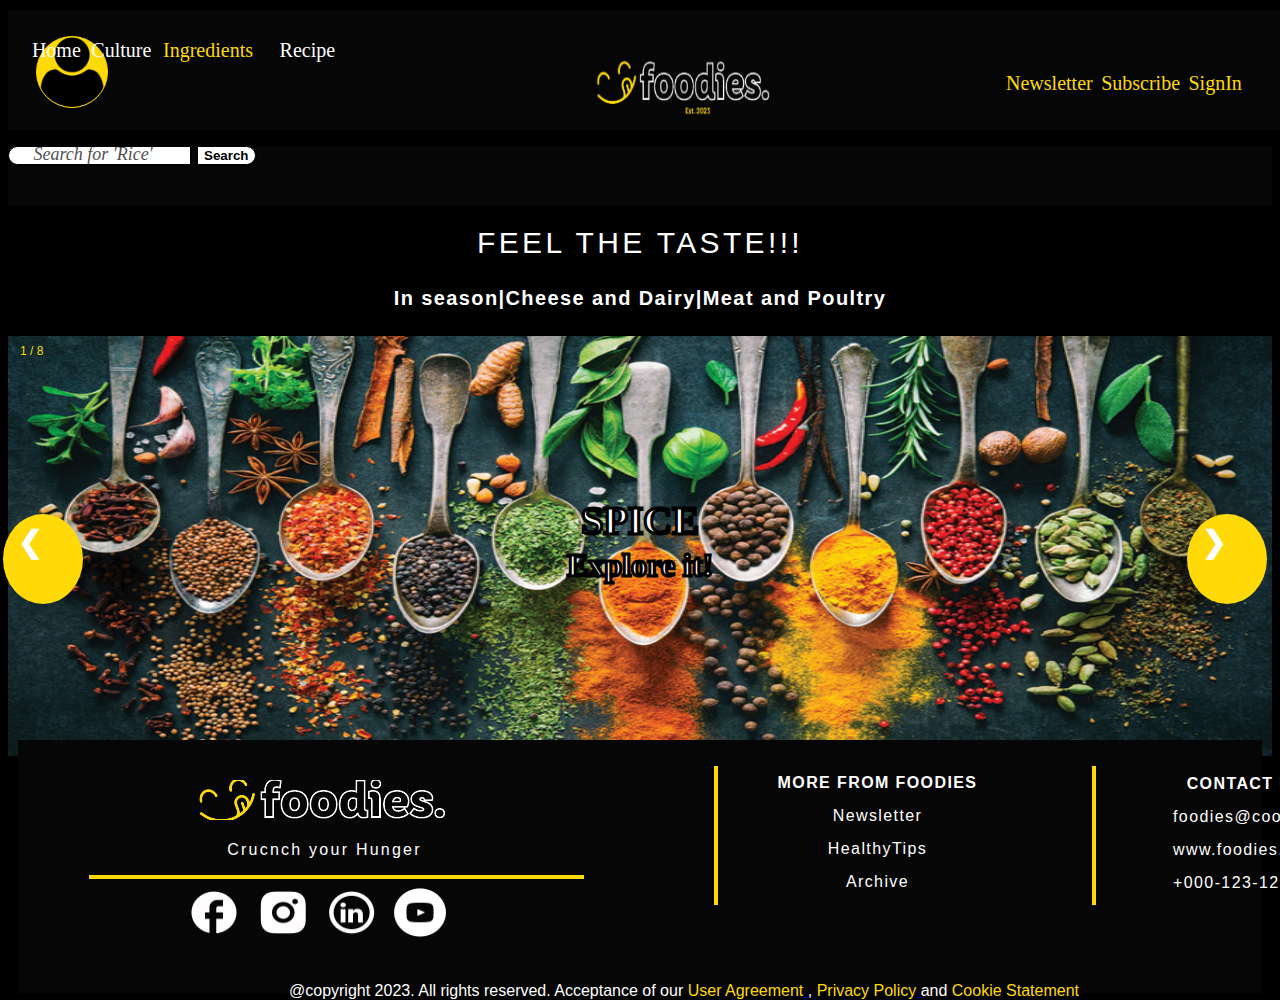
<file: ingredients.html>
<!DOCTYPE html>
<html lang="en">
    <head>
        <meta charset="UTF-8" />
        <meta http-equiv="X-UA-Compatible" content="IE=edge" />
        <meta name="viewport" content="width=device-width, initial-scale=1.0" />
        <title>FooDies</title>
        <link
            href="https://cdn.jsdelivr.net/npm/bootstrap@5.3.0-alpha1/dist/css/bootstrap.min.css"
            rel="stylesheet"
            integrity="sha384-GLhlTQ8iRABdZLl6O3oVMWSktQOp6b7In1Zl3/Jr59b6EGGoI1aFkw7cmDA6j6gD"
            crossorigin="anonymous"
        />
        <link rel="stylesheet" href="./ingredients.css" />
    </head>
    <body>
        <div class="container">
            <header>
                <div class="float-left">
                    <img src=".//Images/image-9@2x.png" alt="" class="user" />
                </div>
                <div><img src=".//Images/logo.png" alt="" class="logo" /></div>
                <div class="lists">
                    <ul class="header-rightSide">
                        <li><a href="http://"> Newsletter</a></li>
                        <li><a href="http://">Subscribe</a></li>
                        <li><a href="http://" id="sign-in">SignIn</a></li>
                    </ul>
                </div>
            </header>
            <nav class="navbar navbar-expand-lg">
                <div class="container-fluid">
                    <ul class="navigation">
                        <li> <a class="navbar-home navitems" href="./index.html">Home</a></li>
                        <li> <a class="navbar-culture navitems" href="./culture.html">Culture</a></li>
                        <li> <a class="navbar-ingredients navitems" href="./ingredients.html">Ingredients</a></li>
                        <li> <a class="navbar-recipe navitems" href="./recipe.html">Recipe</a></li>
                    </ul>
                    <form class="d-flex" role="search" id="search-form">
                        <input
                            class="form-control me-2"
                            type="search"
                            placeholder="Search for 'Rice'"
                            aria-label="Search"
                            id="input-value"
                        />
                        <button class="btn btn-outline-success" type="submit">
                            Search
                        </button>
                    </form>
                </div>  
            </nav>
            <main>
                <div class="main">
                    <h1 class="taste" id="para-text">FEEL THE TASTE!!!</h1>
                    <h4 class="in-season">In season|Cheese and Dairy|Meat and Poultry</h4>
                    <div class="container">
                        <!-- Full-width images with number text -->
                        <div class="container2">
                            <div class="mySlides">
                                <div class="numbertext">1 / 8</div>
                                <img src=".//Images/ingredient1.jpg" style="width: 100%;" height="420px">
                                <div class="centered">SPICE</div>
                                <div class="centered-2">Explore it!</div>
                            </div>
                            <div class="mySlides">
                                <div class="numbertext">2 / 8</div>
                                <img src=".//Images/beef2.jpg" style="width: 100%;" height="420px">
                                <div class="centered">BEEF</div>
                                <div class="centered-2">Explore it!</div>
                            </div>
                            <div class="mySlides">
                                <div class="numbertext">3 / 8</div>
                                <img src=".//Images/cheese2.jpg" style="width: 100%" height="420px">
                                <div class="centered">CHEESE</div>
                                <div class="centered-2">Explore it!</div>
                            </div>
                            <div class="mySlides">
                                <div class="numbertext">4 / 8</div>
                                <img src=".//Images/fruitsveg3.jpg" style="width:100%" height="420px">
                                <div class="centered">FRUITS AND VEGEGETABLES</div>
                                <div class="centered-2">Explore it!</div>
                            </div>
                            <div class="mySlides">
                                <div class="numbertext">5 / 8</div>
                                <img src=".//Images/chicken2.jpg" style="width:100%" height="420px">
                                <div class="centered">CHICKEN</div>
                                <div class="centered-2">Explore it!</div>
                            </div>
                            <div class="mySlides">
                                <div class="numbertext">6 / 8</div>
                                <img src=".//Images/eggs.jpg" style="width:100%" height="420px">
                                <div class="centered">EGGS</div>
                                <div class="centered-2">Explore it!</div>
                            </div>
                            <div class="mySlides">
                                <div class="numbertext">7 / 8</div>
                                <img src=".//Images/potatoes2.jpg" style="width:100%" height="420px">
                                <div class="centered">POTATOES</div>
                                <div class="centered-2">Explore it!</div>
                            </div>
                            <div class="mySlides">
                                <div class="numbertext">8 / 8</div>
                                <img src=".//Images/rice3.webp" style="width:100%" height="420px">
                                <div class="centered">RICE</div>
                                <div class="centered-2">Explore it!</div>
                            </div>
                        </div>  
                        <a class="prev" onclick="plusSlides(-1)">&#10094;</a>
                        <a class="next" onclick="plusSlides(1)">&#10095;</a>
                        <div class="dots">
                            <div class="ellipse-6 ellipse-1"></div>
                            <div class="ellipse ellipse-1"></div>
                            <div class="ellipse ellipse-1"></div>
                        </div>
                    </div>
                </div>
            </main>
            <footer class="footer">
                <div class="overlap-group1-2">
                   <div class="footer-1"></div>
                       <p class="copyright">
                           <span class="inraiserif-normal"> @copyright 2023. All rights reserved. Acceptance of our </span>
                           <a href="http://">
                               <span class="span-1">User Agreement</span>
                           </a>
                           <span class="inraiserif-normal"> , </span>
                           <a href="http://">
                               <span class="span-1">Privacy Policy</span>
                           </a>
                           <span class="inraiserif-normal"> and </span>
                           <a href="http://">
                               <span class="span-1">Cookie Statement</span>
                           </a>
                       </p>
                       <img 
                           src=".//Images/line-1.svg" 
                           alt="line 1"   
                           class="line-1"
                       />
                       <img 
                           src=".//Images/line-2.svg" 
                           alt="line 2" 
                           class="line-2"
                       />
                       <img 
                           src=".//Images/logo-1.png" 
                           alt="logo" 
                           class="logo-1" 
                       />
                       <div class="left-side">
                           <div class="crunch valign-text-middle">Crucnch your Hunger</div>
                           <img 
                               src=".//Images/social-icon@2x.png" 
                               alt="social icon"
                               class="social-icon"
                           />
                       </div>
                       <div class="right-side">
                           <div class="moreinfo">
                               <div class="more-from-foodies valign-text-midle inter-bold-romance-20px">MORE FROM FOODIES</div>
                               <div class="newsletter-1 valign-text-midle inter-bold-romance-20px">Newsletter</div>
                               <div class="healthy-tips valign-text-midle inter-bold-romance-20px">HealthyTips</div>
                               <div class="archive valign-text-midle inter-bold-romance-20px">Archive</div>
                           </div>
                           <img 
                               src=".//Images/line-2.svg" 
                               alt="line 3" 
                               class="line-3"
                           />
                           <div class="contact-us">
                               <div class="contact-us-1 valign-text-middle inter-bold-romance-20px">CONTACT US</div>
                               <div class="foodiescookorg valign-text-middle inter-light-romance-20px">foodies@cook.org</div>
                               <div class="wwwfoodiescom valign-text-middle inter-light-romance-20px">www.foodies.com</div>
                               <div class="text-1 valign-text-middle inter-light-romance-20px">+000-123-1234</div>
                           </div>
                       </div>
                   </div>
            </footer>
        </div>
        <script src="./index.js"></script>
        <script src="./ingredients.js"></script>
    </body>
</html>
</file>
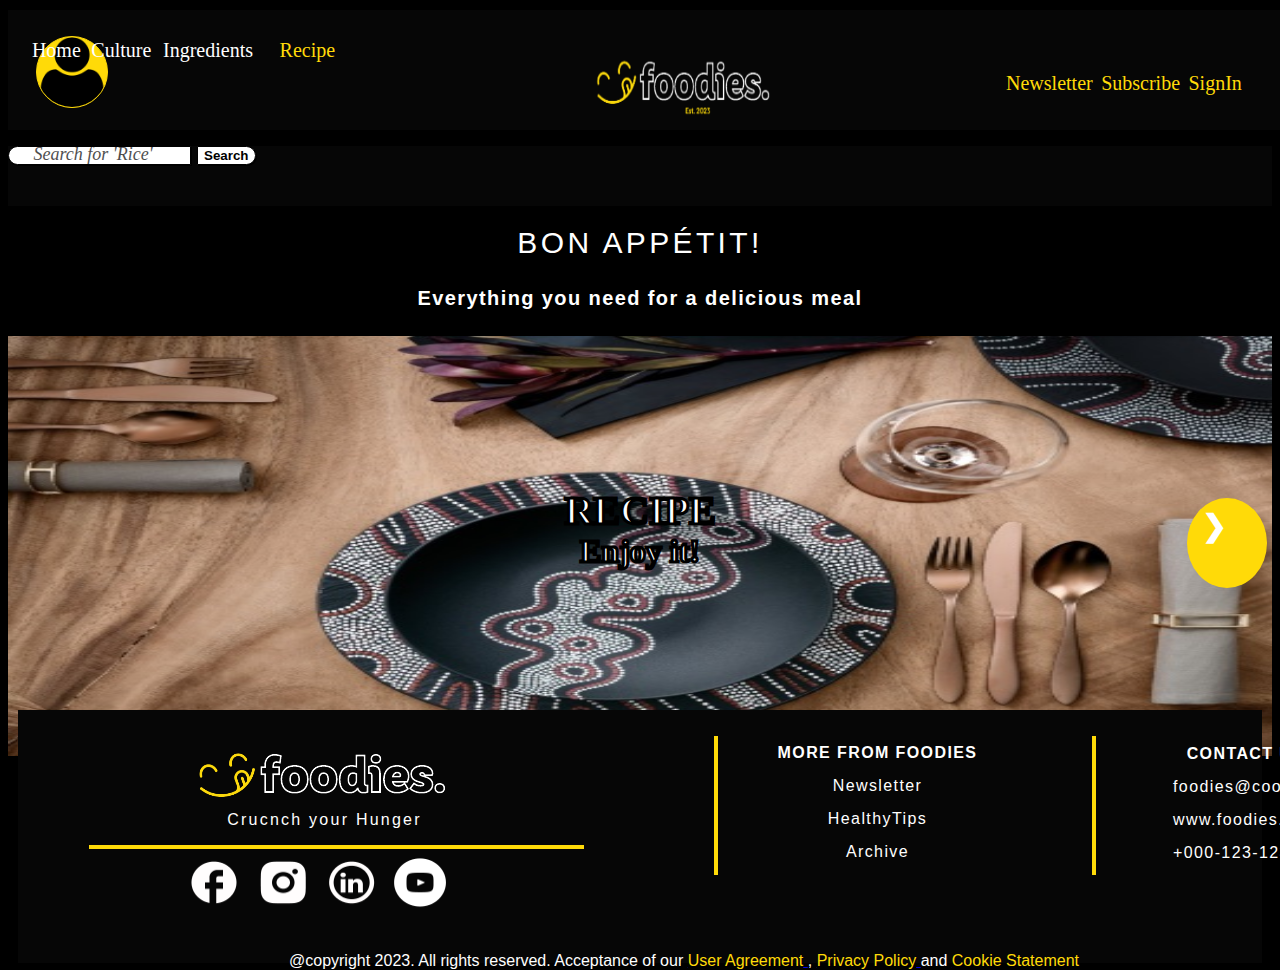
<file: recipe.html>
<!DOCTYPE html>
<html lang="en">
    <head>
        <meta charset="UTF-8">
        <meta http-equiv="X-UA-Compatible" content="IE=edge">
        <meta name="viewport" content="width=device-width, initial-scale=1.0">
        <title>foodies</title>
        <link
          href="https://cdn.jsdelivr.net/npm/bootstrap@5.3.0-alpha1/dist/css/bootstrap.min.css"
          rel="stylesheet"
          integrity="sha384-GLhlTQ8iRABdZLl6O3oVMWSktQOp6b7In1Zl3/Jr59b6EGGoI1aFkw7cmDA6j6gD"
          crossorigin="anonymous"
        />
        <link rel="stylesheet" href="./recipe.css"/>
    </head>
    <body>
        <div class="container">
            <header>
                <div class="float-left">
                    <img 
                        src=".//Images/image-9@2x.png" 
                        alt="" 
                        class="user"
                    />
                </div>
                <div>
                    <img 
                        src=".//Images/logo.png" 
                        alt="" 
                        class="logo" 
                    />
                </div>
                <div class="lists">
                    <ul class="header-rightSide">
                        <li><a href="http://"> Newsletter</a></li>
                        <li><a href="http://">Subscribe</a></li>
                        <li><a href="http://">SignIn</a></li>
                    </ul>
                </div>
            </header>
            <nav class="navbar navbar-expand-lg">
                <div class="container-fluid">
                    <ul class="navigation">
                        <li> 
                            <a class="navbar-home navitems"  href="./index.html">Home</a> 
                        </li>
                        <li> 
                            <a class="navbar-culture navitems" href="./culture.html">Culture</a> 
                        </li>
                        <li> 
                            <a class="navbar-ingredients navitems" href="./ingredients.html">Ingredients</a> 
                        </li>
                        <li>
                            <a class="navbar-recipe navitems" href="./recipe.html">Recipe</a>
                        </li>
                    </ul>
                    <form class="d-flex" role="search">
                        <input class="form-control me-2" 
                            type="search" 
                            placeholder="Search for 'Rice'" 
                            aria-label="Search"
                        />
                        <button class="btn btn-outline-success" type="submit">Search </button>
                    </form>
                </div>
            </nav>
            <main>
                <div class="main">
                    <h1 class="apetit" id="para-text">BON APPÉTIT!</h1>
                    <h4 class="delicious-meal">Everything you need for a delicious meal</h4>
                    <div class="container">
                        <div class="myRecipe">
                            <img src=".//Images/Recipe.jpg" style="width: 100%;" height="420px">
                            <div class="centered">RECIPE</div>
                            <div class="centered-2">Enjoy it!</div>
                        </div>
                        <a class="next" href="./Recipe1.html" onclick="plusSlides(1) ">&#10095;</a>
                    </div>
                </div>        
            </main>
            <footer class="footer">
                <div class="overlap-group1-2">
                   <div class="footer-1"></div>
                       <p class="copyright">
                           <span class="inraiserif-normal"> @copyright 2023. All rights reserved. Acceptance of our </span>
                           <a href="http://">
                               <span class="span-1">User Agreement</span>
                           </a>
                           <span class="inraiserif-normal"> , </span>
                           <a href="http://">
                               <span class="span-1">Privacy Policy</span>
                           </a>
                           <span class="inraiserif-normal"> and </span>
                           <a href="http://">
                               <span class="span-1">Cookie Statement</span>
                           </a>
                       </p>
                       <img 
                           src=".//Images/line-1.svg" 
                           alt="line 1"   
                           class="line-1"
                       />
                       <img 
                           src=".//Images/line-2.svg" 
                           alt="line 2" 
                           class="line-2"
                       />
                       <img 
                           src=".//Images/logo-1.png" 
                           alt="logo" 
                           class="logo-1" 
                       />
                       <div class="left-side">
                           <div class="crunch valign-text-middle">Crucnch your Hunger</div>
                           <img 
                               src=".//Images/social-icon@2x.png" 
                               alt="social icon"
                               class="social-icon"
                           />
                       </div>
                       <div class="right-side">
                           <div class="moreinfo">
                               <div class="more-from-foodies valign-text-midle inter-bold-romance-20px">MORE FROM FOODIES</div>
                               <div class="newsletter-1 valign-text-midle inter-bold-romance-20px">Newsletter</div>
                               <div class="healthy-tips valign-text-midle inter-bold-romance-20px">HealthyTips</div>
                               <div class="archive valign-text-midle inter-bold-romance-20px">Archive</div>
                           </div>
                           <img 
                               src=".//Images/line-2.svg" 
                               alt="line 3" 
                               class="line-3"
                           />
                           <div class="contact-us">
                               <div class="contact-us-1 valign-text-middle inter-bold-romance-20px">CONTACT US</div>
                               <div class="foodiescookorg valign-text-middle inter-light-romance-20px">foodies@cook.org</div>
                               <div class="wwwfoodiescom valign-text-middle inter-light-romance-20px">www.foodies.com</div>
                               <div class="text-1 valign-text-middle inter-light-romance-20px">+000-123-1234</div>
                           </div>
                       </div>
                   </div>
            </footer>
        </div>
        <script src="./index.js"></script>
        <script src="./ingredients.js"></script>
    </body>
</html>
</file>
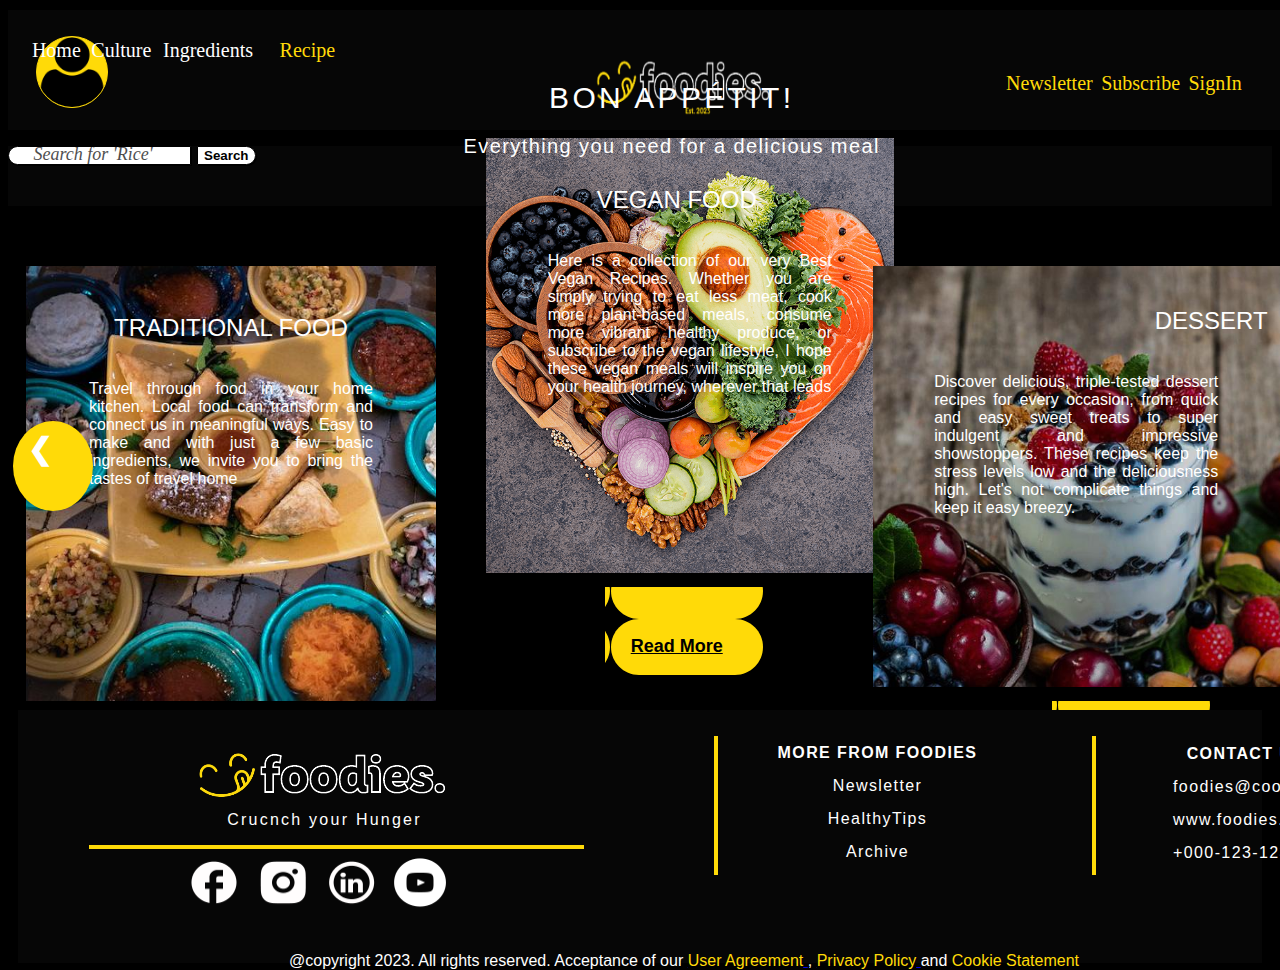
<file: recipe1.html>
<!DOCTYPE html>
<html lang="en">
    <head>
        <meta charset="UTF-8">
        <meta http-equiv="X-UA-Compatible" content="IE=edge">
        <meta name="viewport" content="width=device-width, initial-scale=1.0">
        <title>foodies</title>
        <link
          href="https://cdn.jsdelivr.net/npm/bootstrap@5.3.0-alpha1/dist/css/bootstrap.min.css"
          rel="stylesheet"
          integrity="sha384-GLhlTQ8iRABdZLl6O3oVMWSktQOp6b7In1Zl3/Jr59b6EGGoI1aFkw7cmDA6j6gD"
          crossorigin="anonymous"
        />
        <link rel="stylesheet" href="./recipe.css"/>
    </head>
    <body>
        <div class="container">
            <header>
                <div class="float-left">
                    <img 
                        src=".//Images/image-9@2x.png" 
                        alt="" 
                        class="user"
                    />
                </div>
                <div>
                    <img 
                        src=".//Images/logo.png" 
                        alt="" 
                        class="logo" 
                    />
                </div>
                <div class="lists">
                    <ul class="header-rightSide">
                        <li><a href="http://"> Newsletter</a></li>
                        <li><a href="http://">Subscribe</a></li>
                        <li><a href="http://">SignIn</a></li>
                    </ul>
                </div>
            </header>
            <nav class="navbar navbar-expand-lg">
                <div class="container-fluid">
                    <ul class="navigation">
                        <li> 
                            <a class="navbar-home navitems"  href="./index.html">Home</a> 
                        </li>
                        <li> 
                            <a class="navbar-culture navitems" href="./culture.html">Culture</a> 
                        </li>
                        <li> 
                            <a class="navbar-ingredients navitems" href="./ingredients.html">Ingredients</a> 
                        </li>
                        <li>
                            <a class="navbar-recipe navitems" href="./recipe.html">Recipe</a>
                        </li>
                    </ul>
                    <form class="d-flex" role="search">
                        <input class="form-control me-2" 
                            type="search" 
                            placeholder="Search for 'Rice'" 
                            aria-label="Search"
                        />
                        <button class="btn btn-outline-success" type="submit">Search </button>
                    </form>
                </div>
            </nav>
            <div class="body">
                <div class="overlap-group4">
                    <div class="traditional-food">
                        <div class="overlap-group-2">
                            <div class="address inter-medium-white-24px">
                                TRADITIONAL FOOD
                            </div>
                            <p class="lorem-ipsum-dolor-si inter-medium-white-16px">
                                Travel through food in your home kitchen. 
                                Local food can transform and connect us in meaningful ways.
                                Easy to make and with just a few basic ingredients, 
                                we invite you to bring the tastes of travel home
                            </p>
                        </div>
                        <div class="overlap-group-5">
                            <a class="read-more roboto-medium-black-20px"  href="https://www.authenticfoodquest.com/recipes/">
                                Read More
                            </a>
                        </div>    
                    </div>
                    <a class="prev" href="./Recipe.html" onclick="plusSlides(-1)">&#10094;</a>
                </div>
                <div class="flex-col">
                    <div class="overlap-group-3">
                        <h1 class="title valign-text-middle" id="para-text">
                            BON APPÉTIT!
                        </h1>
                        <p class="stuff valign-text-middle inter-bold-white-20px">
                            Everything you need for a delicious meal
                        </p>
                    </div>
                    <div class="vegan-food">
                        <div class="overlap-group2">
                            <div class="address-1 address-3 inter-medium-white-24px">
                                VEGAN FOOD   
                            </div>
                            <p class="lorem-ipsum-dolor-si inter-medium-white-16px">
                                Here is a collection of our very Best Vegan Recipes. 
                                Whether you are simply trying to eat less meat, cook more plant-based meals, 
                                consume more vibrant healthy produce, or subscribe to the vegan lifestyle, 
                                I hope these vegan meals will inspire you on your health journey, 
                                wherever that leads
                            </p>
                        </div>
                        <div class="overlap-group-5">
                            <a class="read-more roboto-medium-black-20px" href="https://www.feastingathome.com/vegan-dinner-recipes/">
                                Read More
                            </a>
                        </div>
                    </div>
                </div>
                <div class="overlap-group3">
                    <div class="dessert">
                        <div class="overlap-group1-1">
                            <div class="address-2 address-3 inter-medium-white-24px">
                                DESSERT
                            </div>
                            <p class="lorem-ipsum-dolor-si inter-medium-white-16px">
                                Discover delicious, triple-tested dessert recipes for every occasion, 
                                from quick and easy sweet treats to super indulgent and impressive showstoppers.
                                These recipes keep the stress levels low and the deliciousness high. 
                                Let's not complicate things and keep it easy breezy.
                            </p>
                        </div>
                        <div class="overlap-group-5">
                            <a class="read-more roboto-medium-black-20px" href="https://www.delicious.com.au/recipes/collections/gallery/60-easy-desserts-for-effortless-entertaining/77cijfrr">
                                Read More
                            </a>
                        </div>
                    </div>
                </div> 
            </div>              
            <footer class="footer">
             <div class="overlap-group1-2">
                <div class="footer-1"></div>
                    <p class="copyright">
                        <span class="inraiserif-normal"> @copyright 2023. All rights reserved. Acceptance of our </span>
                        <a href="http://">
                            <span class="span-1">User Agreement</span>
                        </a>
                        <span class="inraiserif-normal"> , </span>
                        <a href="http://">
                            <span class="span-1">Privacy Policy</span>
                        </a>
                        <span class="inraiserif-normal"> and </span>
                        <a href="http://">
                            <span class="span-1">Cookie Statement</span>
                        </a>
                    </p>
                    <img 
                        src=".//Images/line-1.svg" 
                        alt="line 1"   
                        class="line-1"
                    />
                    <img 
                        src=".//Images/line-2.svg" 
                        alt="line 2" 
                        class="line-2"
                    />
                    <img 
                        src=".//Images/logo-1.png" 
                        alt="logo" 
                        class="logo-1" 
                    />
                    <div class="left-side">
                        <div class="crunch valign-text-middle">Crucnch your Hunger</div>
                        <img 
                            src=".//Images/social-icon@2x.png" 
                            alt="social icon"
                            class="social-icon"
                        />
                    </div>
                    <div class="right-side">
                        <div class="moreinfo">
                            <div class="more-from-foodies valign-text-midle inter-bold-romance-20px">MORE FROM FOODIES</div>
                            <div class="newsletter-1 valign-text-midle inter-bold-romance-20px">Newsletter</div>
                            <div class="healthy-tips valign-text-midle inter-bold-romance-20px">HealthyTips</div>
                            <div class="archive valign-text-midle inter-bold-romance-20px">Archive</div>
                        </div>
                        <img 
                            src=".//Images/line-2.svg" 
                            alt="line 3" 
                            class="line-3"
                        />
                        <div class="contact-us">
                            <div class="contact-us-1 valign-text-middle inter-bold-romance-20px">CONTACT US</div>
                            <div class="foodiescookorg valign-text-middle inter-light-romance-20px">foodies@cook.org</div>
                            <div class="wwwfoodiescom valign-text-middle inter-light-romance-20px">www.foodies.com</div>
                            <div class="text-1 valign-text-middle inter-light-romance-20px">+000-123-1234</div>
                        </div>
                    </div>
                </div>
            </footer>
        </div>
        <script src="./index.js"></script>
        <script src="./ingredients.js"></script>
    </body>
</html>
</file>
<file: ingredients.css>
body {
    background-color: rgb(0, 0, 0);
    font-family: "Trebuchet MS", "Lucida Sans Unicode", "Lucida Grande",
      "Lucida Sans", Arial, sans-serif;
}
.container {
    /* align-items: flex-end;
    background-color: black;
    border: 1px none;
    display: flex;
    flex-direction: column;
    gap: 15px;
    height: 1024px;
    padding: 0 22px;
    width: 1440px; */
    max-width: 100%;
}
header {
    background-color: #060606;
    width: 100%;
    height: 100px;
    margin-top: 10px;
    padding: 10px 10px;
}
.user {
    width: 70px;
    height: 70px;
    position: absolute;
    top: 25.5px;
    left: 2.23%;
    right: 90.86%;
    border: 1px solid #ffda08;
    border-radius: 50px;
    background-color: #ffda08;
    /* // margin: 35.12%, 90.86%, 46.45%, 2.23%; */
}
img.logo {
    height: 350px;
    width: 350px;
    position: absolute;
    /* left: 31.25%;
    right: 31.25%; */
    top: 0%;
    padding-bottom: 90px;
    left: 500px;
    border-radius: 400px;
}
.header-rightSide {
    position: absolute;
    right: 2.23%;
    top: 45px;
    bottom: 52.78%;
}
.header-rightSide li {
    display: inline;
}
.header-rightSide a {
    color: #ffda08;
    text-decoration: none;
    font-family: "Inter";
    font-style: normal;
    font-size: 20px;
    line-height: 24px;
    padding: 2px;
}
.header-rightSide a:hover {
    color: white;
    text-decoration: underline;
}
.container-fluid {
    background-color: #060606;
    height: 60px;
}
.navigation li {
    text-align: center;
    display: inline;
    font-family: "Inter";
    font-style: normal;
    font-size: 20px;
    line-height: 4;
}
.navigation li a {
    text-decoration: none;
    padding: 0px 5px;
}
.navbar-home {
    color: #ffffff;
    position: absolute;
    width: 66.7px;
    height: 24px;
    left: 10px;
    top: 0px;
}
.navbar-culture {
    color: #ffffff;
    position: absolute;
    width: 66.7px;
    height: 24px;
    left: 75px;
    top: 0px;
}
.navbar-ingredients {
    color: #ffda08;
    position: absolute;
    width: 66.7px;
    height: 24px;
    left: 150px;
    top: 0px;
}
.navbar-recipe {
    color: white;
    position: absolute;
    width: 66.7px;
    height: 24px;
    left: 261px;
    top: 0px;
}
.navitems:hover {
    text-decoration: underline solid white;
    cursor: pointer;
}
/* .navigation li a:hover {
    text-decoration: underline;
} */
.form-control {
    text-align: center;
    background: #ffffff;
    border: 1px solid #000000;
    border-radius: 30px 0px 0px 30px;
    box-shadow: 1px 1px #000000;
}
::placeholder {
    color: black;
    font-size: 18px;
    font-family: "Inter";
    opacity: 70%;
    font-style: italic;
}
.btn {
    color: black;
    background: #ffffff;
    border: 1px solid #000000;
    border-radius: 0px 30px 30px 0px;
    font-weight: bold;
    box-shadow: 1px 1px #000000;
}
.btn:hover {
    color: white;
    background-color: #060606;
    border: 1px solid white;
}
.form-control:hover {
    border: 1px solid white;
    box-shadow: none;
}
.me-2 {
    margin-right: 0.1rem !important;
}
.footer {
    align-items: flex-start;
    align-self: center;
    background-color: #060606;
    display: flex;
    flex-direction: row;
    flex-shrink: 1;
    height: 253px;
    justify-content: flex-start;
    /* margin: 0px 0px; */
    position: absolute;
    top: 730px;
    right: 10px;
    left: 10px;
    /* min-width: 1389px;
    margin-right: 3px; */
    /* width: auto; */
}
.overlap-group1-2 {
    /* height: 43px; */
    margin-top: -160px;
    position: relative;
    width: 1340px;
}
.logo-1 {
    height: 40px;
    left: 54px;
    object-fit: cover;
    position: absolute;
    top: 200px;
    width: 500px;
}
.left-side {
    align-items: flex-start;
    display: flex;
    flex-direction: column;
    gap: 18px;
    left: 169px;
    min-height: 108px;
    position: absolute;
    top: 251px;
    width: 274px;
}
.crunch {
    color: white;
    font-family: var(--font-family-jockey-one);
    font-size: var(--font-size-xxx1);
    font-weight: 400;
    height: 38px;
    letter-spacing: 2.24px;
    line-height: 38.4px;
    margin-left: 1px;
    min-width: 273px;
    text-align: center;
    white-space: nowrap;
}
.valign-text-middle {
    display: flex;
    flex-direction: column;
    justify-content: center;
}
.social-icon {
    height: 51px;
    width: 260px;
}
.right-side {
    align-items: center;
    display: flex;
    height: 139px;
    left: 740px;
    min-width: 605px;
    position: absolute;
    top: 186px;
}
.moreinfo {
    color: white;
    align-items: flex-start;
    display: flex;
    flex-direction: column;
    gap: 7px;
    margin-bottom: 3.85px;
    min-height: 124px;
    width: 247px;
}
.archive {
    height: 26px;
    letter-spacing: 1.4px;
    line-height: 24px;
    text-align: center;
    white-space: nowrap;
    width: 239px;
}
.healthy-tips {
    height: 26px;
    letter-spacing: 1.4px;
    line-height: 24px;
    text-align: center;
    white-space: nowrap;
    width: 239px;
}
.newsletter-1 {
    height: 26px;
    letter-spacing: 1.4px;
    line-height: 24px;
    text-align: center;
    white-space: nowrap;
    width: 239px;
}
.more-from-foodies {
    height: 26px;
    letter-spacing: 1.4px;
    line-height: 24px;
    text-align: center;
    white-space: nowrap;
    width: 239px;
    font-weight: bold;
}
.line-3 {
    height: 139px;
    margin-left: 87px;
    width: 4px;
}
.contact-us {
    color: white;
    align-items: flex-start;
    display: flex;
    flex-direction: column;
    gap: 7px;
    margin-bottom: 3.85px;
    margin-left: 77px;
    min-height: 124px;
    width: 198px;
}
.wwwfoodiescom {
    height: 26px;
    letter-spacing: 1.4px;
    line-height: 24px;
    white-space: nowrap;
}
.foodiescookorg {
    height: 26px;
    letter-spacing: 1.4px;
    line-height: 24px;
    white-space: nowrap;
}
.text-1 {
    height: 26px;
    letter-spacing: 1.4px;
    line-height: 24px;
    white-space: nowrap;
}
.contact-us-1 {
    height: 26px;
    letter-spacing: 1.4px;
    line-height: 24px;
    text-align: center;
    white-space: nowrap;
    width: 145px;
    font-weight: bold;
}
.copyright {
    color: white;
    left: 171px;
    letter-spacing: 0;
    line-height: normal;
    position: absolute;
    text-align: center;
    top: 386px;
    margin-left: 100px;
}
.span-1 {
    text-decoration: underline solid black;
    color: #ffda08;
    cursor: pointer;
}
.span-1:hover {
    text-decoration: underline solid white;
    color: white;
}
.line-1 {
    height: 4px;
    left: 71px;
    position: absolute;
    top: 295px;
    width: 495px;
}
.line-2 {
    height: 139px;
    left: 696px;
    position: absolute;
    top: 186px;
    width: 4px;
}
.footer-1 {
    background-color: var(--midnight-moss);
    height: 200px;
    left: 0;
    right: 10px;
    position: absolute;
    top: 169px;
    width: 1340px;
}
.taste {
    text-align: center;
    color: white;
    font-family: var(--font-family-jockey-one);
    font-size: 30px;
    font-weight: 400;
    letter-spacing: 3.36px;
    white-space: nowrap;
}
.in-season {
    color: #ffffff;
    text-align: center;
    letter-spacing: 1.4px;
    white-space: nowrap;
    font-size: 20px;
}
/* * {
    box-sizing: border-box;
} */
/* .main {
    align-items: flex-end;
    display: flex;
    height: 420px;
    left: 10px;
    max-width: 1250px;
    position: absolute;
    top: 245px;
} */
/* Position the image container (needed to position the left and right arrows) */
.container {
    position: relative;
}
.container2 {
    align-content: center;
    object-fit: contain;
}

/* Hide the images by default */

.mySlides {
    display: none;
}
  

/* Add a pointer when hovering over the thumbnail images */

.cursor {
    cursor: pointer;
}
  

/* Next & previous buttons */

.prev,
.next {
    cursor: pointer;
    position: absolute;
    top: 50%;
    width: 50px;
    height: 70px;
    padding: 10px 15px;
    margin-top: -50px;
    margin-left: -5px;
    margin-right: 5px;
    color: white;
    background-color: #ffda08;
    font-weight: bold;
    font-size: 30px;
    border-radius: 50%;
    user-select: none;
    -webkit-user-select: none;
    text-decoration: none;
}
  
/* Position the "next button" to the right */

.next {
    right: 0;
    border-radius: 50%;
}
  
/* On hover, add a black background color with a little bit see-through */

.prev:hover,
.next:hover {
    /* opacity: 80%; */
    color: #ffda08;
    background-color: #ffffff;
}
  
/* Number text (1/3 etc) */
.numbertext {
    color: #ffda08;
    font-size: 12px;
    padding: 8px 12px;
    position: absolute;
    top: 0;
}
  
/* Container for image text */
.caption-container {
    text-align: center;
    background-color: rgb(7, 7, 7);
    padding: 2px 16px;
    color: #ffda08;
}
  
.row:after {
    content: "";
    display: table;
    clear: both;
}
  
/* Six columns side by side */
.column {
    float: left;
    width: 16.66%;
}
  

/* Add a transparency effect for thumnbail images */
.demo {
    opacity: 0.6;
}
  
.active,
  .demo:hover {
    opacity: 1;
}
.centered {
    -webkit-text-stroke: 3px black;
    position: absolute;
    top: 30%;
    left: 50%;
    transform: translate(-50%, 50%);
    font-size: 40px;
    color: #ffffff;
    font-weight: bolder;
    font-display: block;
    font-family: "inter";
}
.centered-2 {
    -webkit-text-stroke: 3px black;
    position: absolute;
    top: 42%;
    left: 50%;
    color: #ffffff;
    font-size: xx-large;
    font-weight: bold;
    font-family: "inter";
    transform: translate(-50%, 50%);
}
.dots {
    align-items: flex-start;
    display: flex;
    gap: 18px;
    margin-left: 620px;
    margin-top: 12px;
    margin-bottom: 12px;
    min-width: 93px;
}
.container .ellipse-1 {
    border-radius: 9.5px/10px;
    height: 20px;
    width: 19px;
}
.ellipse {
    background-color: #ffffff;
}
.ellipse-6 {
    background-color: #ffda08;
}
</file>
<file: recipe.css>
body {
    background-color: rgb(0, 0, 0);
    font-family: "Trebuchet MS", "Lucida Sans Unicode", "Lucida Grande",
      "Lucida Sans", Arial, sans-serif;
}
.container {
    /* align-items: flex-end;
    background-color: black;
    border: 1px none;
    display: flex;
    flex-direction: column;
    gap: 15px;
    height: 1024px;
    padding: 0 22px;
    width: 1440px; */
    max-width: 1340px;
}
/* HEADER CSS */
header {
    background-color: #060606;
    width: 100%;
    height: 100px;
    margin-top: 10px;
    padding: 10px 10px;
}
.user {
    width: 70px;
    height: 70px;
    position: absolute;
    top: 25.5px;
    left: 2.23%;
    right: 90.86%;
    border: 1px solid #ffda08;
    border-radius: 50px;
    background-color: #ffda08;
    /* // margin: 35.12%, 90.86%, 46.45%, 2.23%; */
}
img.logo {
    height: 350px;
    width: 350px;
    position: absolute;
    /* left: 31.25%;
    right: 31.25%; */
    top: 0%;
    padding-bottom: 90px;
    left: 500px;
    border-radius: 400px;
}
.header-rightSide {
    position: absolute;
    right: 2.23%;
    top: 45px;
    bottom: 52.78%;
}
.header-rightSide li {
    display: inline;
}
.header-rightSide a {
    color: #ffda08;
    text-decoration: none;
    font-family: "Inter";
    font-style: normal;
    font-size: 20px;
    line-height: 24px;
    padding: 2px;
}
.header-rightSide a:hover {
    color: white;
    text-decoration: underline;
}

/* NAVGATION-BAR CSS */

.container-fluid {
    background-color: #060606;
    height: 60px;
}
.navigation li {
    text-align: center;
    display: inline;
    font-family: "Inter";
    font-style: normal;
    font-size: 20px;
    line-height: 4;
}
.navbar-home {
    color: white;
    position: absolute;
    width: 66.7px;
    height: 24px;
    left: 10px;
    top: 0px;
    text-decoration: none;
    padding: 0px 5px;
}
.navbar-culture {
    color: white;
    position: absolute;
    width: 66.7px;
    height: 24px;
    left: 75px;
    top: 0px;
    text-decoration: none;
    padding: 0px 5px;
}
.navbar-ingredients {
    color: white;
    position: absolute;
    width: 66.7px;
    height: 24px;
    left: 150px;
    top: 0px;
    text-decoration: none;
    padding: 0px 5px;
}
.navbar-recipe {
    color: #ffda08;
    position: absolute;
    width: 66.7px;
    height: 24px;
    left: 261px;
    top: 0px;
    text-decoration: none;
    padding: 0px 5px;
}
.navitems:hover {
    color: white;
    text-decoration: underline solid white;
    cursor: pointer;
}
/* .navigation li a:hover {
    text-decoration: underline;
} */
.form-control {
    text-align: center;
    background: #ffffff;
    border: 1px solid #000000;
    border-radius: 30px 0px 0px 30px;
    box-shadow: 1px 1px #000000;
}
::placeholder {
    color: black;
    font-size: 18px;
    font-family: "Inter";
    opacity: 70%;
    font-style: italic;
}
.btn {
    color: black;
    background: #ffffff;
    border: 1px solid #000000;
    border-radius: 0px 30px 30px 0px;
    font-weight: bold;
    box-shadow: 1px 1px #000000;
}
.btn:hover {
    color: white;
    background-color: #060606;
    border: 1px solid white;
}
.form-control:hover {
    border: 1px solid white;
    box-shadow: none;
}
.me-2 {
    margin-right: 0.1rem !important;
}
  
/* BODY CSS */
.body {
    align-items: flex-end;
    display: flex;
    height: 420px;
    left: 10px;
    max-width: 1250px;
    position: absolute;
    top: 245px;
}
.flex-col {
    align-items: center;
    display: flex;
    flex-direction: column;
    gap: 18px;
    margin-left: 80px;
    min-height: 496px;
    width: 475px;
}
.overlap-group-3 {
    height: 69px;
    position: relative;
    width: 475px;
    top: 10px;
}
.title {
    /* color: white;
    font-family: var(--font-family-jockey-one);
    font-size: 30px;
    font-weight: 400;
    height: 58px;
    /* left: 80px; */
    /* letter-spacing: 3.36px;
    line-height: 57.6px;
    position: absolute;
    text-align: center;
    top: 0;
    white-space: nowrap; */
  
    text-align: center;
    color: white;
    font-family: var(--font-family-jockey-one);
    font-size: 30px;
    font-weight: 400;
    letter-spacing: 3.36px;
    white-space: nowrap;
    /* line-height: 2; */
}
.stuff {
    /* color: white;
    height: 24px;
    left: 60px;
    letter-spacing: 1.4px;
    line-height: 24px;
    position: absolute;
    text-align: center;
    top: 45px;
    white-space: nowrap;
    font-size: 20px; */
    color: #ffffff;
    text-align: center;
    letter-spacing: 1.4px;
    white-space: nowrap;
    font-size: 20px;
}
.vegan-food {
    align-items: center;
    display: flex;
    flex-direction: column;
    gap: 14px;
    margin-left: 40px;
    min-height: 409px;
    width: 412px;
}
.overlap-group2 {
    align-items: center;
    background-image: url("./Images/Vegan.png");
    background-position: 50% 50%;
    background-size: cover;
    display: flex;
    flex-direction: column;
    gap: 21px;
    margin-right: 4px;
    min-height: 339px;
    padding: 48px 0;
    width: 408px;
}
.lorem-ipsum-dolor-si {
    color: #ffffff;
    letter-spacing: 0;
    line-height: normal;
    min-height: 144px;
    text-align: justify;
    width: 284px;
}
.container .address-3 {
    letter-spacing: 0;
    line-height: normal;
    min-height: 29px;
}
.address-1 {
    font-size: 24px;
    text-align: center;
    color: #ffffff;
    margin-right: 26px;
    min-width: 106px;
}
.overlap-group-4 {
    align-items: flex-end;
    background-image: url(".//Images/rectangle-2-1.svg");
    background-size: 100% 100%;
    display: flex;
    height: 56px;
    justify-content: flex-end;
    margin-left: 34px;
    min-width: 152px;
    padding: 16px 3px;;
}
.read-more {
    color: black;
    letter-spacing: 0;
    line-height: normal;
    min-height: 23px;
    width: 129px;
    font-size: 18px;
    font-weight: bolder;
}
.overlap-group4 {
    height: 409px;
    position: relative;
    width: 418px;
}
.traditional-food {
    align-items: center;
    display: flex;
    flex-direction: column;
    gap: 14px;
    left: 8px;
    min-height: 409px;
    position: absolute;
    top: 0;
    width: 410px;
}
.overlap-group1 {
    align-items: flex-end;
    background-image: url(".//Images/rectangle-2.svg");
    background-size: 100% 100%;
    display: flex;
    height: 56px;
    justify-content: flex-end;
    margin-left: 4px;
    min-width: 152px;
    padding: 16px 3px;
}
.overlap-group-2 {
    align-items: center;
    background-image: url(".//Images/Traditional.jpg");
    background-position: 50% 50%;
    background-size: cover;
    display: flex;
    flex-direction: column;
    gap: 21px;
    min-height: 339px;
    padding: 48px 0;
    width: 410px;
}
.address {
    font-size: 24px;
    color: white;
    text-align: center;
    letter-spacing: 0;
    line-height: normal;
    min-height: 29px;
    min-width: 132px;
}
.overlap-group3 {
    height: 409px;
    margin-left: 25px;
    position: relative;
    width: 415px;
}
.dessert {
    align-items: center;
    display: flex;
    flex-direction: column;
    gap: 14px;
    left: 0;
    min-height: 409px;
    position: absolute;
    top: 0;
    width: 410px;
}
.overlap-group-5 {
    align-items: flex-end;
    background-image: url(".//Images/rectangle-2-2.svg");
    background-position: 100% 100%;
    display: flex;
    height: 56px;
    justify-content: flex-end;
    margin-right: 16px;
    min-width: 152px;
    padding: 16px 3px;
}
.overlap-group1-1 {
    align-items: flex-start;
    background-image: url(".//Images/Dessert.jpg");
    background-position: 50% 50%;
    background-size: cover;
    display: flex;
    flex-direction: column;
    gap: 21px;
    min-height: 339px;
    padding: 41px 61px;
    width: 410px;
}
.address-2 {
    font-size: 24px;
    text-align: center;
    color: #ffffff;
    align-self: flex-end;
    margin-right: 50px;
    min-width: 166px;
}
.container {
    position: relative;
}
.apetit {
    text-align: center;
    color: white;
    font-family: var(--font-family-jockey-one);
    font-size: 30px;
    font-weight: 400;
    letter-spacing: 3.36px;
    white-space: nowrap;
}
.delicious-meal {
    color: #ffffff;
    text-align: center;
    letter-spacing: 1.4px;
    white-space: nowrap;
    font-size: 20px;
}  
.centered {
    -webkit-text-stroke: 3px black;
    position: absolute;
    top: 30%;
    left: 50%;
    transform: translate(-50%, 50%);
    font-size: 40px;
    color: #ffffff;
    font-weight: bolder;
    font-display: block;
    font-family: "inter";
}
.centered-2 {
    -webkit-text-stroke: 3px black;
    position: absolute;
    top: 42%;
    left: 50%;
    color: #ffffff;
    font-size: xx-large;
    font-weight: bold;
    font-family: "inter";
    transform: translate(-50%, 50%);
}
.prev,
.next {
    cursor: pointer;
    position: absolute;
    top: 50%;
    width: 50px;
    height: 70px;
    padding: 10px 15px;
    margin-top: -50px;
    margin-left: -5px;
    margin-right: 5px;
    color: white;
    background-color: #ffda08;
    font-weight: bold;
    font-size: 30px;
    border-radius: 50%;
    user-select: none;
    -webkit-user-select: none;
    text-decoration: none;
}
  
/* Position the "next button" to the right */

.next {
    right: 0;
    border-radius: 50%;
}
  
/* On hover, add a black background color with a little bit see-through */

.prev:hover
.next:hover {
    /* opacity: 80%; */
    color: #ffda08;
    background-color: #ffffff;
}


.overlap-group-5:hover {
    background-color: black;
    color: white;
    opacity: 30%;
    cursor: pointer;
    
}

/* FOOTER CSS */

.footer {
    align-items: flex-start;
    align-self: center;
    background-color: #060606;
    display: flex;
    flex-direction: row;
    flex-shrink: 1;
    height: 253px;
    justify-content: flex-start;
    /* margin: 0px 0px; */
    position: absolute;
    top: 700px;
    right: 10px;
    left: 10px;
    /* min-width: 1389px;
    margin-right: 3px; */
    /* width: auto; */
}
.overlap-group1-2 {
    /* height: 43px; */
    margin-top: -160px;
    position: relative;
    width: 1340px;
}
.logo-1 {
    height: 50px;
    left: 54px;
    object-fit: cover;
    position: absolute;
    top: 200px;
    width: 500px;
    z-index: inherit;
}
.left-side {
    align-items: flex-start;
    display: flex;
    flex-direction: column;
    gap: 18px;
    left: 169px;
    min-height: 108px;
    position: absolute;
    top: 251px;
    width: 274px;
}
.crunch {
    color: white;
    font-family: var(--font-family-jockey-one);
    font-size: var(--font-size-xxx1);
    font-weight: 400;
    height: 38px;
    letter-spacing: 2.24px;
    line-height: 38.4px;
    margin-left: 1px;
    min-width: 273px;
    text-align: center;
    white-space: nowrap;
}
.valign-text-middle {
    display: flex;
    flex-direction: column;
    justify-content: center;
}
.social-icon {
    height: 51px;
    width: 260px;
}
.right-side {
    align-items: center;
    display: flex;
    height: 139px;
    left: 740px;
    min-width: 605px;
    position: absolute;
    top: 186px;
}
.moreinfo {
    color: white;
    align-items: flex-start;
    display: flex;
    flex-direction: column;
    gap: 7px;
    margin-bottom: 3.85px;
    min-height: 124px;
    width: 247px;
}
.archive {
    height: 26px;
    letter-spacing: 1.4px;
    line-height: 24px;
    text-align: center;
    white-space: nowrap;
    width: 239px;
}
.healthy-tips {
    height: 26px;
    letter-spacing: 1.4px;
    line-height: 24px;
    text-align: center;
    white-space: nowrap;
    width: 239px;
}
.newsletter-1 {
    height: 26px;
    letter-spacing: 1.4px;
    line-height: 24px;
    text-align: center;
    white-space: nowrap;
    width: 239px;
}
.more-from-foodies {
    height: 26px;
    letter-spacing: 1.4px;
    line-height: 24px;
    text-align: center;
    white-space: nowrap;
    width: 239px;
    font-weight: bold;
}
.line-3 {
    height: 139px;
    margin-left: 87px;
    width: 4px;
}
.contact-us {
    color: white;
    align-items: flex-start;
    display: flex;
    flex-direction: column;
    gap: 7px;
    margin-bottom: 3.85px;
    margin-left: 77px;
    min-height: 124px;
    width: 198px;
}
.wwwfoodiescom {
    height: 26px;
    letter-spacing: 1.4px;
    line-height: 24px;
    white-space: nowrap;
}
.foodiescookorg {
    height: 26px;
    letter-spacing: 1.4px;
    line-height: 24px;
    white-space: nowrap;
}
.text-1 {
    height: 26px;
    letter-spacing: 1.4px;
    line-height: 24px;
    white-space: nowrap;
}
.contact-us-1 {
    height: 26px;
    letter-spacing: 1.4px;
    line-height: 24px;
    text-align: center;
    white-space: nowrap;
    width: 145px;
    font-weight: bold;
}
.copyright {
    color: white;
    left: 171px;
    letter-spacing: 0;
    line-height: normal;
    position: absolute;
    text-align: center;
    top: 386px;
    margin-left: 100px;
}
.span-1 {
    text-decoration: underline solid black;
    color: #ffda08;
    cursor: pointer;
}
.span-1:hover {
    text-decoration: underline solid white;
    color: white;
}
.line-1 {
    height: 4px;
    left: 71px;
    position: absolute;
    top: 295px;
    width: 495px;
}
.line-2 {
    height: 139px;
    left: 696px;
    position: absolute;
    top: 186px;
    width: 4px;
}
.footer-1 {
    background-color: var(--midnight-moss);
    height: 200px;
    left: 0;
    right: 10px;
    position: absolute;
    top: 169px;
    width: 1340px;
}
</file>
